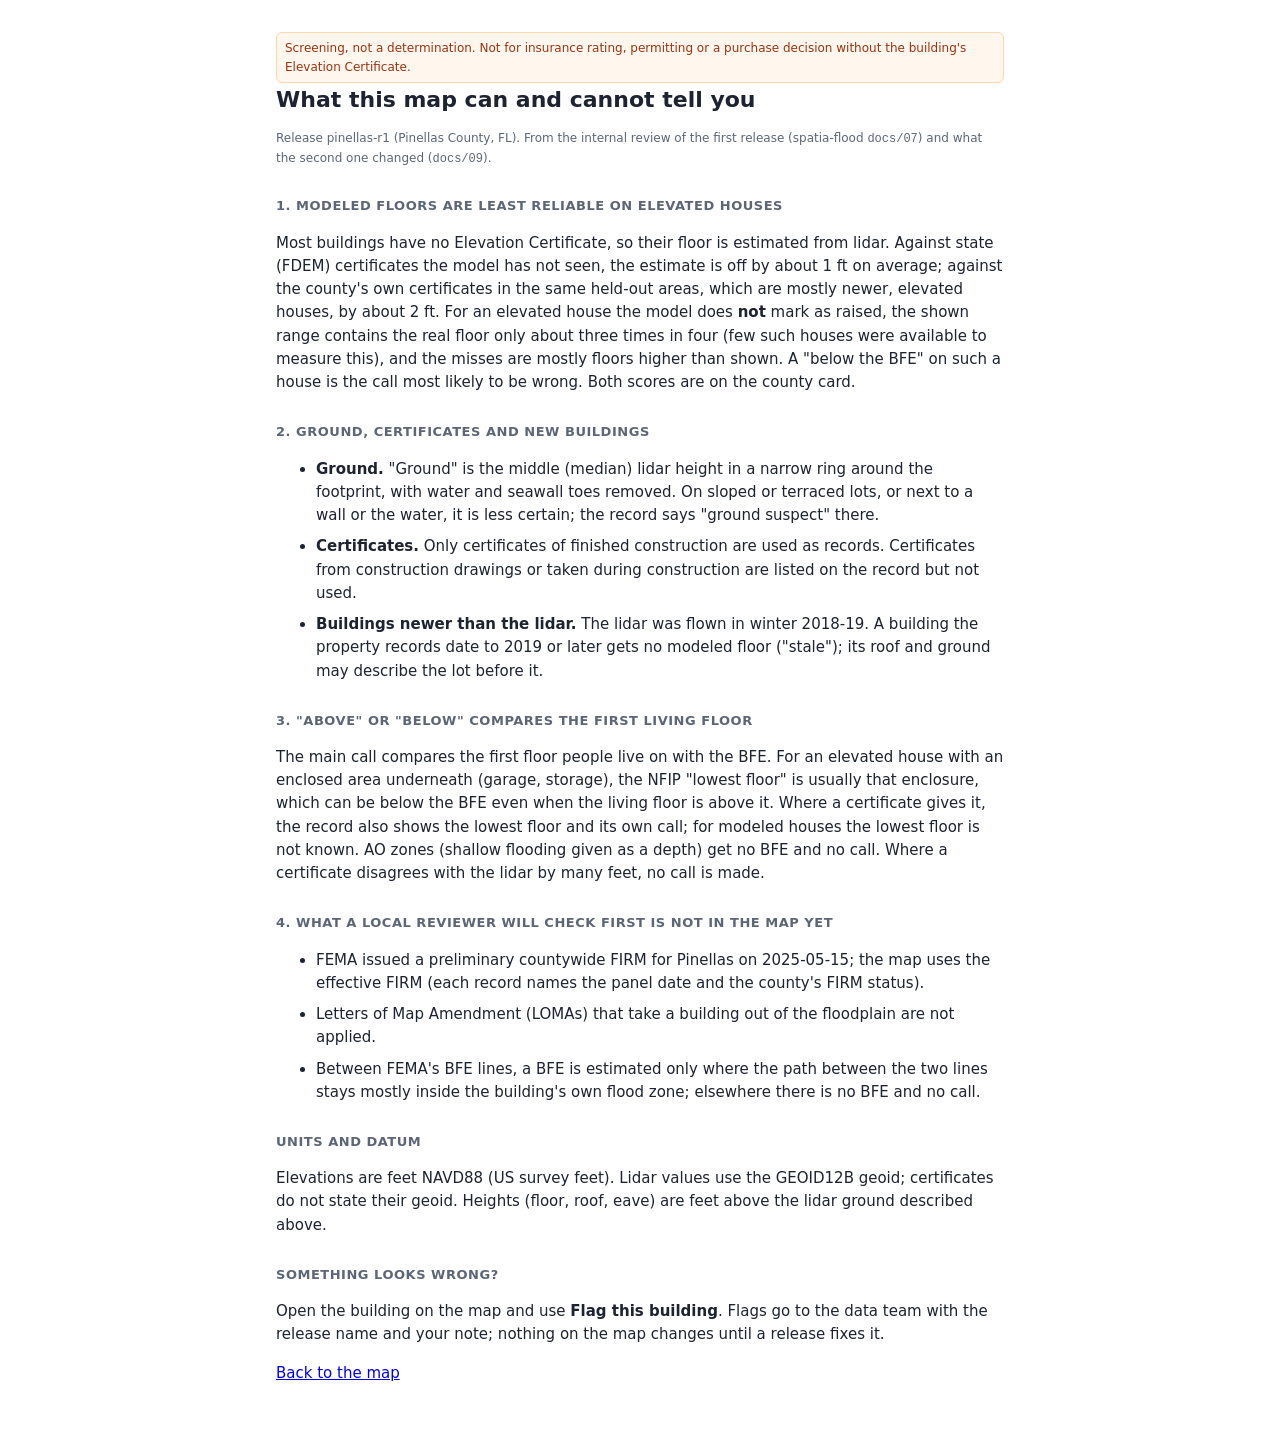
<file: viewer/public/limitations.html>
<!doctype html>
<html lang="en">
<head>
<meta charset="utf-8">
<meta name="viewport" content="width=device-width, initial-scale=1">
<meta name="robots" content="noindex">
<title>Known Limitations</title>
<link rel="stylesheet" href="style.css">
<style>
  body { display: block; overflow-y: auto; }
  main.doc { max-width: 760px; margin: 0 auto; padding: 24px 16px 48px; font-size: 15px; line-height: 1.55; }
  main.doc h1 { font-size: 22px; margin-bottom: 4px; }
  main.doc h2 { font-size: 13px; margin-top: 28px; }
  main.doc li { margin: 8px 0; }
</style>
</head>
<body>
<main class="doc">
  <p class="banner">Screening, not a determination. Not for insurance rating, permitting or a purchase decision without
    the building's Elevation Certificate.</p>
  <h1>What this map can and cannot tell you</h1>
  <p class="sub">Release pinellas-r1 (Pinellas County, FL). From the internal review of the first release
    (spatia-flood <code>docs/07</code>) and what the second one changed (<code>docs/09</code>).</p>

  <h2>1. Modeled floors are least reliable on elevated houses</h2>
  <p>Most buildings have no Elevation Certificate, so their floor is estimated from lidar. Against state (FDEM)
    certificates the model has not seen, the estimate is off by about 1 ft on average; against the county's own
    certificates in the same held-out areas, which are mostly newer, elevated houses, by about 2 ft. For an elevated
    house the model does <b>not</b> mark as raised, the shown range contains the real floor only about three times in
    four (few such houses were available to measure this), and the misses are mostly floors higher than shown. A
    "below the BFE" on such a house is the call most likely to be wrong. Both scores are on the county card.</p>

  <h2>2. Ground, certificates and new buildings</h2>
  <ul>
    <li><b>Ground.</b> "Ground" is the middle (median) lidar height in a narrow ring around the footprint, with water
      and seawall toes removed. On sloped or terraced lots, or next to a wall or the water, it is less certain; the
      record says "ground suspect" there.</li>
    <li><b>Certificates.</b> Only certificates of finished construction are used as records. Certificates from
      construction drawings or taken during construction are listed on the record but not used.</li>
    <li><b>Buildings newer than the lidar.</b> The lidar was flown in winter 2018-19. A building the property records
      date to 2019 or later gets no modeled floor ("stale"); its roof and ground may describe the lot before it.</li>
  </ul>

  <h2>3. "Above" or "below" compares the first living floor</h2>
  <p>The main call compares the first floor people live on with the BFE. For an elevated house with an enclosed area
    underneath (garage, storage), the NFIP "lowest floor" is usually that enclosure, which can be below the BFE even
    when the living floor is above it. Where a certificate gives it, the record also shows the lowest floor and its own
    call; for modeled houses the lowest floor is not known. AO zones (shallow flooding given as a depth) get no BFE and
    no call. Where a certificate disagrees with the lidar by many feet, no call is made.</p>

  <h2>4. What a local reviewer will check first is not in the map yet</h2>
  <ul>
    <li>FEMA issued a preliminary countywide FIRM for Pinellas on 2025-05-15; the map uses the effective FIRM (each
      record names the panel date and the county's FIRM status).</li>
    <li>Letters of Map Amendment (LOMAs) that take a building out of the floodplain are not applied.</li>
    <li>Between FEMA's BFE lines, a BFE is estimated only where the path between the two lines stays mostly inside the
      building's own flood zone; elsewhere there is no BFE and no call.</li>
  </ul>

  <h2>Units and datum</h2>
  <p>Elevations are feet NAVD88 (US survey feet). Lidar values use the GEOID12B geoid; certificates do not state their
    geoid. Heights (floor, roof, eave) are feet above the lidar ground described above.</p>

  <h2>Something looks wrong?</h2>
  <p>Open the building on the map and use <b>Flag this building</b>. Flags go to the data team with the release name
    and your note; nothing on the map changes until a release fixes it.</p>
  <p><a href="/">Back to the map</a></p>
</main>
</body>
</html>
</file>
<file: viewer/public/style.css>
:root {
  --bg: #ffffff; --fg: #1d2330; --muted: #5d6676; --line: #e3e6ec; --panel: #f7f8fa;
  --below: #c8352b; --close: #e39a1c; --above: #2f8a4c; --na: #b9bfca; --none: #6b7280;
  font-family: system-ui, -apple-system, "Segoe UI", Roboto, sans-serif; color: var(--fg);
}
* { box-sizing: border-box; }
html, body { margin: 0; height: 100%; background: var(--bg); }
body { display: flex; }
#panel { width: 400px; max-width: 100vw; height: 100%; overflow-y: auto; padding: 16px; border-right: 1px solid var(--line); background: var(--panel); font-size: 14px; }
#map { flex: 1; height: 100%; }
h1 { font-size: 18px; margin: 0; }
h2 { font-size: 14px; margin: 16px 0 6px; text-transform: uppercase; letter-spacing: .04em; color: var(--muted); }
.sub, .hint, footer { color: var(--muted); font-size: 12px; }
footer { margin-top: 24px; }
table { width: 100%; border-collapse: collapse; }
td { padding: 3px 0; vertical-align: top; border-bottom: 1px solid var(--line); }
td:first-child { color: var(--muted); width: 42%; padding-right: 8px; }
.stats { display: grid; grid-template-columns: 1fr 1fr; gap: 8px; }
.stat { background: var(--bg); border: 1px solid var(--line); border-radius: 6px; padding: 8px; }
.stat b { display: block; font-size: 18px; }
.stat span { color: var(--muted); font-size: 12px; }
label { display: block; margin-top: 12px; color: var(--muted); font-size: 12px; }
select { width: 100%; margin-top: 4px; padding: 6px; font: inherit; }
#legend { display: flex; flex-wrap: wrap; gap: 8px; margin-top: 8px; font-size: 12px; }
#legend i { display: inline-block; width: 12px; height: 12px; border-radius: 2px; margin-right: 4px; vertical-align: -2px; }
.tag { display: inline-block; padding: 1px 6px; border-radius: 10px; font-size: 11px; background: var(--line); color: var(--fg); }
.tag.record { background: #dbeafe; } .tag.observed { background: #dcfce7; } .tag.modeled { background: #fef3c7; }
.call { font-weight: 600; } .call.below { color: var(--below); } .call.too_close { color: var(--close); } .call.above { color: var(--above); }
.why { color: var(--muted); font-style: italic; }
.src { color: var(--muted); font-size: 11px; display: block; }
details { margin-top: 12px; } summary { cursor: pointer; color: var(--muted); }
pre { white-space: pre-wrap; word-break: break-all; font-size: 11px; }
@media (max-width: 720px) {
  body { flex-direction: column-reverse; }
  #panel { width: 100%; height: 45%; border-right: 0; border-top: 1px solid var(--line); }
  #map { height: 55%; flex: none; }
}
table.acc td:first-child { width: 46%; }
table.acc th { text-align: left; font-weight: 600; font-size: 12px; padding: 3px 0; border-bottom: 1px solid var(--line); }
.warn { color: var(--below); font-size: 12px; margin: 6px 0; }
.banner { background: #fff7ed; border: 1px solid #fed7aa; color: #9a3412; border-radius: 6px; padding: 6px 8px; font-size: 12px; margin: 8px 0 0; }
.datum { color: var(--muted); font-size: 11px; margin: 4px 0 0; }
.flag { margin-top: 12px; padding: 8px; border: 1px solid var(--line); border-radius: 6px; background: var(--bg); }
.flag textarea { width: 100%; min-height: 56px; font: inherit; margin-top: 4px; }
.flag button { margin-top: 6px; padding: 5px 10px; font: inherit; cursor: pointer; }
</file>
